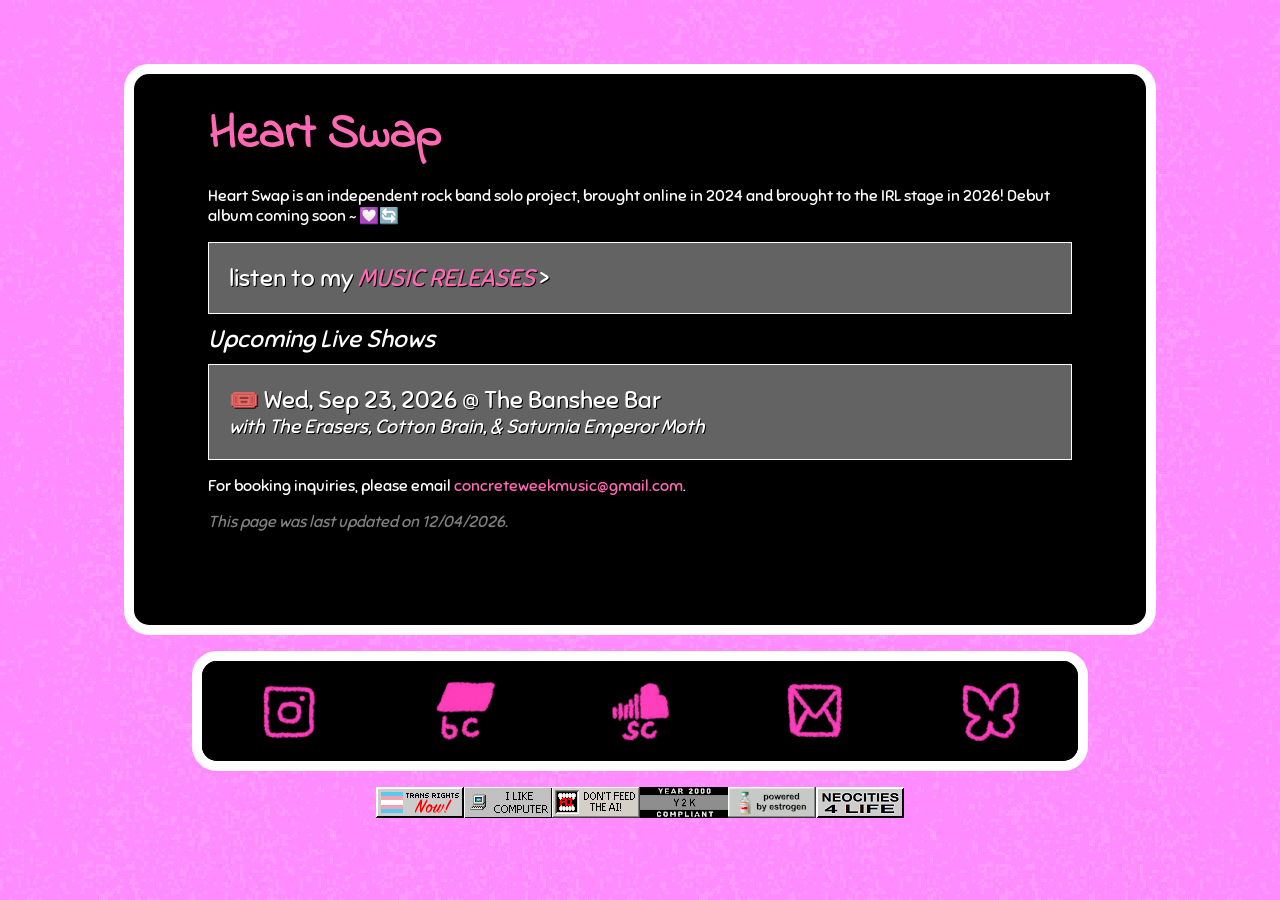
<file: index.html>
<!DOCTYPE html>
<html>

<head>
  <meta http-equiv="content-type" content="text/html; charset=UTF-8">
  <style></style>
  <meta charset="UTF-8">
  <meta name="viewport" content="width=device-width, initial-scale=1.0">
  <meta name="description" content="Heart Swap is an independent rock band project">
  <title>Heart Swap</title>
  <!-- The style.css file allows you to change the look of your web pages.
         If you include the next line in all your web pages, they will all share the same look.
         This makes it easier to make new pages for your site. -->
  <link href="./style.css" rel="stylesheet" type="text/css" media="all">
  <link rel="icon" href="assets/favicon.png" type="image/x-icon">
  <link rel="preconnect" href="https://fonts.googleapis.com">
  <link rel="preconnect" href="https://fonts.gstatic.com" crossorigin>
  <link
    href="https://fonts.googleapis.com/css2?family=Indie+Flower&family=Sniglet:wght@400;800&family=Sue+Ellen+Francisco&display=swap"
    rel="stylesheet">
</head>

<body>
  <div id="main">
    <div class="card">
      <h1><a href="index.html">Heart Swap</a></h1>

      <p>Heart Swap is an independent rock band solo project, brought online in 2024 and brought to the IRL stage in
        2026! Debut album coming soon ~ 💟🔄️</p>

      <a href="releases.html">
        <button class="nav">listen to my <i style="color:hotpink;">MUSIC RELEASES</i> ></button>
      </a>

      <!--
      <a href="presskit.html">
        <button class="nav">wanna see my <i style="color:hotpink;">PRESS KIT</i> ></button>
      </a>
      -->

      <div class="heading">Upcoming Live Shows</div>
      <a
        href="https://dice.fm/event/k62bep-the-erasers-saturnia-emperor-moth-heart-swap-and-cotton-brain-23rd-sep-the-banshee-san-diego-tickets">
        <button class="nav">🎟️ Wed, Sep 23, 2026 @ The Banshee Bar
          <br>
          <div class="subtitle">with The Erasers, Cotton Brain, & Saturnia Emperor Moth</div>
        </button>
      </a>

      <!--

      <div class="news">
        <div class="heading">News</div>

        <script type="module" src="https://cdn.jsdelivr.net/npm/bsky-embed/dist/bsky-embed.es.js" async></script>
        <bsky-embed 
          username="concreteweek.bsky.social" 
          mode="dark" 
          limit="3" 
          disable-images="true"
          disable-images="true"
          disable-videos="true"
          disable-autoplay="true"
        >
        </bsky-embed>

      </div>

      -->

      <div class="hide-on-mobile">
        <p>For booking inquiries, please email <a
            href="mailto:concreteweekmusic@gmail.com">concreteweekmusic@gmail.com</a>.</p>
        <p style="color: gray;"><i>
            <script>
              document.write("This page was last updated on ", document.lastModified.slice(0, 10), ".")
            </script>
          </i></p>
      </div>
    </div>
  </div>

  <footer>
    <ul>
      <div class="heading">Socials</div>
      <a title="Instagram" href="https://instagram.com/heartswap.band" title="Instagram">
        <li>
          <img class="social-icon" src="./assets/ig_icon.png" alt="instagram">
          <img class="social-animation" src="./assets/ig_icon.gif" alt="instagram">
        </li>
        <div class="social-title">Instagram</div>
      </a>
      <a title="Bandcamp" href="https://heartswap.bandcamp.com/">
        <li>
          <img class="social-icon" src="./assets/bc_icon.png" alt="bandcamp">
          <img class="social-animation" src="./assets/bc_icon.gif" alt="bandcamp">
        </li>
        <div class="social-title">Bandcamp</div>
      </a>
      <a title="Soundcloud" href="https://soundcloud.com/heartswap">
        <li>
          <img class="social-icon" src="./assets/sc_text_icon.png" alt="soundcloud">
          <img class="social-animation" src="./assets/sc_text_icon.gif" alt="soundcloud">
        </li>
        <div class="social-title">Soundcloud</div>
      </a>
      <a title="Email" href="mailto:concreteweekmusic@gmail.com">
        <li>
          <img class="social-icon" src="./assets/email_icon.png" alt="email">
          <img class="social-animation" src="./assets/email_icon.gif" alt="email">
        </li>
        <div class="social-title">Email</div>
      </a>
      <a title="Bluesky" href="https://bsky.app/profile/concreteweek.bsky.social">
        <li>
          <img class="social-icon" src="./assets/bs_icon.png" alt="bluesky">
          <img class="social-animation" src="./assets/bs_icon.gif" alt="bluesky">
        </li>
        <div class="social-title">Bluesky</div>
      </a>
    </ul>
  </footer>

  <div id="blinkies"><img src=".\assets\img\a42.png"><img src=".\assets\img\a104.jpg"><img src=".\assets\img\1.gif"><img
      src=".\assets\img\y2k_grayscale.png"><img src=".\assets\img\a84.gif"><a href="https://neocities.org"><img
        src=".\assets\img\a99.png"></a></div>

</body>

</html>
</file>
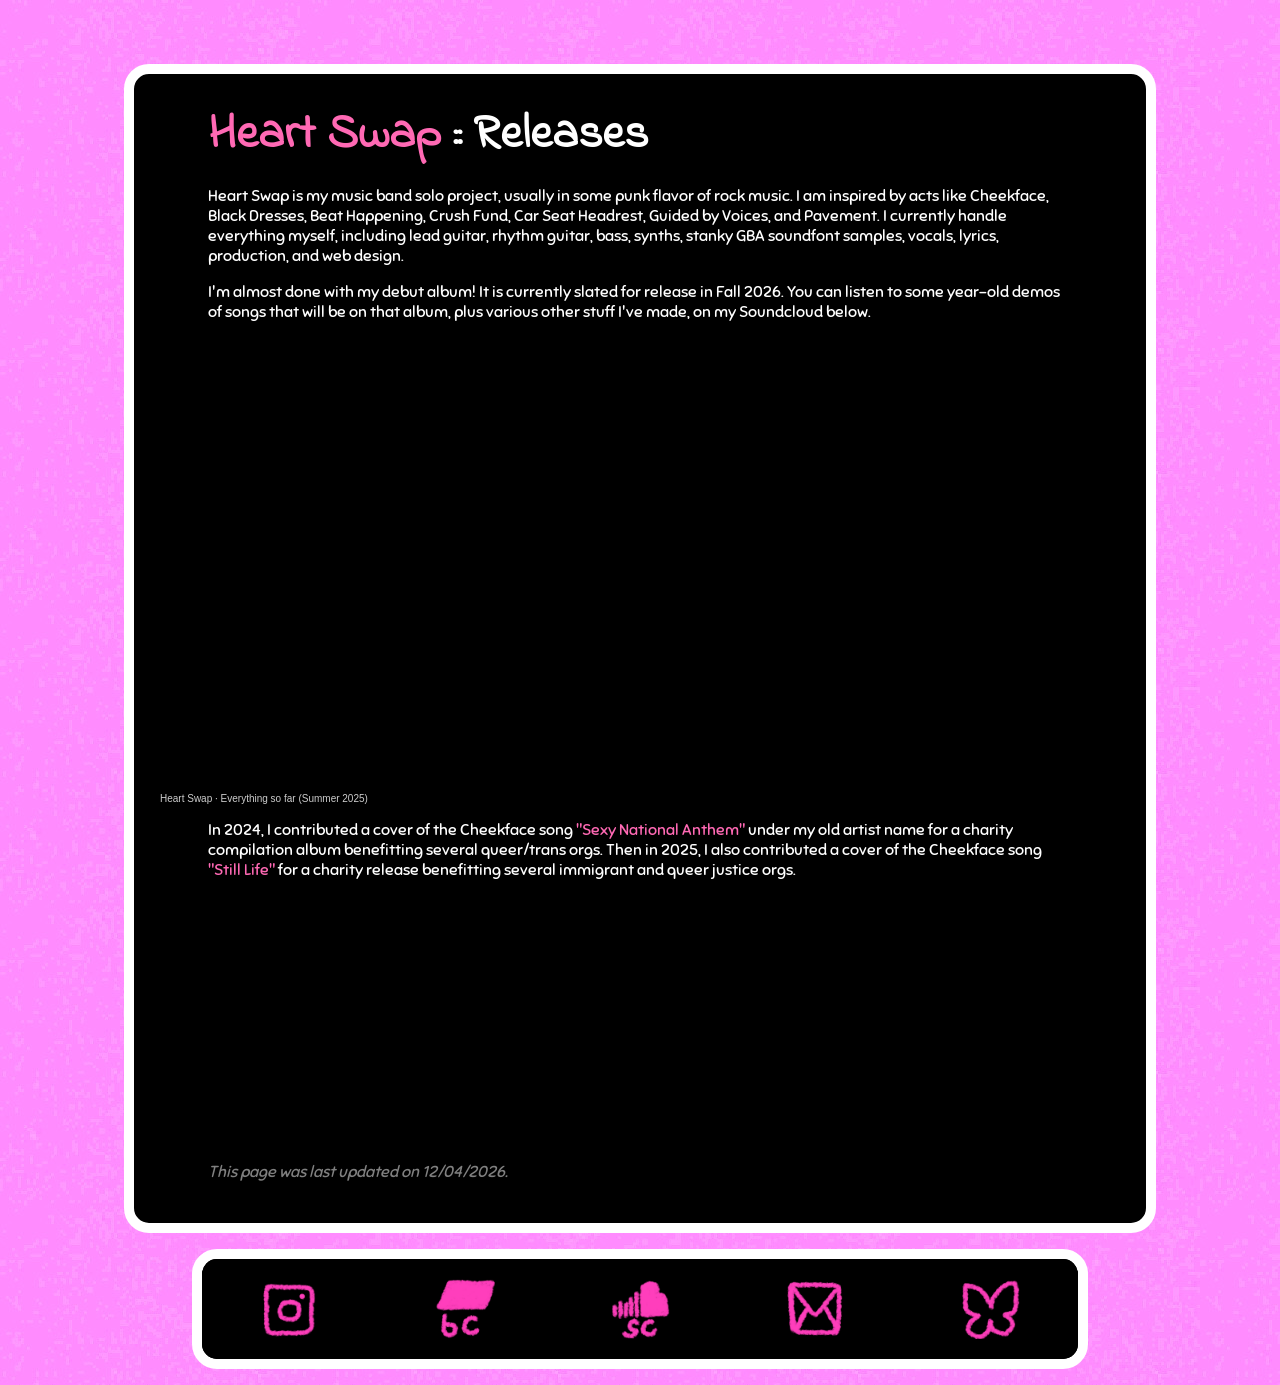
<file: releases.html>
<!DOCTYPE html>
<html>

<head>
  <meta http-equiv="content-type" content="text/html; charset=UTF-8">
  <style></style>
  <meta charset="UTF-8">
  <meta name="viewport" content="width=device-width, initial-scale=1.0">
  <meta name="description"
    content="Heart Swap is an independent rock band solo project, brought online in 2024. Most demo releases are being uploaded to soundcloud.com/concreteweek.">
  <title>Releases | Heart Swap</title>
  <!-- The style.css file allows you to change the look of your web pages.
         If you include the next line in all your web pages, they will all share the same look.
         This makes it easier to make new pages for your site. -->
  <link href="style.css" rel="stylesheet" type="text/css" media="all">
  <link rel="icon" href="assets/favicon.png" type="image/x-icon">
  <link rel="preconnect" href="https://fonts.googleapis.com">
  <link rel="preconnect" href="https://fonts.gstatic.com" crossorigin>
  <link
    href="https://fonts.googleapis.com/css2?family=Indie+Flower&family=Sniglet:wght@400;800&family=Sue+Ellen+Francisco&display=swap"
    rel="stylesheet">
</head>

<body>
  <div id="navbar"></div>
  <div id="main">
    <div class="card">
      <h1><a href="index.html">Heart Swap</a> :: Releases</h1>

      <p>Heart Swap is my music band solo project, usually in some punk flavor of rock music. I am inspired by
        acts like Cheekface, Black Dresses, Beat Happening, Crush Fund, Car Seat Headrest, Guided by Voices, and Pavement. I currently handle
        everything myself, including lead guitar, rhythm guitar, bass, synths, stanky GBA soundfont samples, vocals,
        lyrics, production, and web design.</p>

      <p>I'm almost done with my debut album! It is currently slated for release in Fall 2026. You can listen to some year-old demos of songs that will be on that album, plus various other stuff I've made, on my Soundcloud below.</p>

      <iframe width="100%" height="450" scrolling="no" frameborder="no" allow="autoplay"
        src="https://w.soundcloud.com/player/?url=https%3A//api.soundcloud.com/playlists/2057130963&color=%23ff5500&auto_play=false&hide_related=true"></iframe>
      <div
        style="font-size: 10px; color: #cccccc;line-break: anywhere;word-break: normal;overflow: hidden;white-space: nowrap;text-overflow: ellipsis; font-family: Interstate,Lucida Grande,Lucida Sans Unicode,Lucida Sans,Garuda,Verdana,Tahoma,sans-serif;font-weight: 100;">
        <a href="https://soundcloud.com/concreteweek" title="Heart Swap" target="_blank"
          style="color: #cccccc; text-decoration: none;">Heart Swap</a> · <a
          href="https://soundcloud.com/concreteweek/sets/summer-2025" title="Everything so far (Summer 2025)"
          target="_blank" style="color: #cccccc; text-decoration: none;">Everything so far (Summer 2025)</a>
      </div>

      <p>In 2024, I contributed a cover of the Cheekface song <a
          href="https://soundcloud.com/cheekface/sexy-national-anthem">"Sexy National Anthem"</a> under my old artist name for a charity
        compilation album benefitting several queer/trans orgs. Then in 2025, I also contributed a cover of the
        Cheekface song <a href="https://soundcloud.com/cheekface/still-life">"Still Life"</a> for a charity release
        benefitting several immigrant and queer justice orgs.</p>

      <iframe style="border: 0; width: 100%; height: 120px"
        src="https://bandcamp.com/EmbeddedPlayer/album=2506556349/size=large/bgcol=333333/linkcol=FF69B4/tracklist=false/artwork=small/track=3207782320/transparent=true/"
        seamless><a href="https://cheekcordcharitycomp.bandcamp.com/album/fuck-all-the-transphobes">Fuck All The
          Transphobes by Cheekcord Charity Comp</a></iframe>

      <iframe style="border: 0; width: 100%; height: 120px;"
        src="https://bandcamp.com/EmbeddedPlayer/album=1267436836/size=large/bgcol=333333/linkcol=fe7eaf/tracklist=false/artwork=small/track=1643568905/transparent=true/"
        seamless><a
          href="https://cheekcordcharitycomp.bandcamp.com/album/a-formation-of-clouds-that-spells-out-abolish-i-c-e">A
          Formation of Clouds That Spells Out Abolish I.C.E. by Heart Swap</a></iframe>

      <p style="color: gray;"><i>
          <script>
            document.write("This page was last updated on ", document.lastModified.slice(0, 10), ".")
          </script>
        </i></p>
    </div>
  </div>

  <!-- orange e99708; hotpink FF69B4 -->

  <footer>
    <ul>
      <div class="heading">Socials</div>
      <a title="Instagram" href="https://instagram.com/heartswap.band" title="Instagram">
        <li>
          <img class="social-icon" src="./assets/ig_icon.png" alt="instagram">
          <img class="social-animation" src="./assets/ig_icon.gif" alt="instagram">
        </li>
        <div class="social-title">Instagram</div>
      </a>
      <a title="Bandcamp" href="https://heartswap.bandcamp.com/">
        <li>
          <img class="social-icon" src="./assets/bc_icon.png" alt="bandcamp">
          <img class="social-animation" src="./assets/bc_icon.gif" alt="bandcamp">
        </li>
        <div class="social-title">Bandcamp</div>
      </a>
      <a title="Soundcloud" href="https://soundcloud.com/heartswap">
        <li>
          <img class="social-icon" src="./assets/sc_text_icon.png" alt="soundcloud">
          <img class="social-animation" src="./assets/sc_text_icon.gif" alt="soundcloud">
        </li>
        <div class="social-title">Soundcloud</div>
      </a>
      <a title="Email" href="mailto:concreteweekmusic@gmail.com">
        <li>
          <img class="social-icon" src="./assets/email_icon.png" alt="email">
          <img class="social-animation" src="./assets/email_icon.gif" alt="email">
        </li>
        <div class="social-title">Email</div>
      </a>
      <a title="Bluesky" href="https://bsky.app/profile/concreteweek.bsky.social">
        <li>
          <img class="social-icon" src="./assets/bs_icon.png" alt="bluesky">
          <img class="social-animation" src="./assets/bs_icon.gif" alt="bluesky">
        </li>
        <div class="social-title">Bluesky</div>
      </a>
    </ul>
  </footer>

</body>

</html>
</file>
<file: style.css>
/* CSS is how you can add style to your website, such as colors, fonts, and positioning of your
   HTML content. To learn how to do something, just try searching Google for questions like
   "how to change link color." */

/* Colors */

html {
  cursor: url("./assets/cursor.png"), default;
}

body {
  background-color: hotpink;
}

.nav,
footer a,
.collapsible:not(:hover) {
  background-color: rgb(99, 99, 99);
}

a:hover {}

a {
  color: hotpink;
}

.card,
footer ul {
  background-color: black;
}

.nav:hover,
footer a:hover,
button:hover {
  text-shadow: 2px 1px black;
  background-color: #0096c4;
}

/* Fonts */
@import url('https://fonts.googleapis.com/css2?family=Indie+Flower&family=Sue+Ellen+Francisco&display=swap');

.indie-flower-regular {
  font-family: "Indie Flower", cursive;
  font-weight: 400;
  font-style: normal;
}

.sue-ellen-francisco-regular {
  font-family: "Sue Ellen Francisco", cursive;
  font-weight: 400;
  font-style: normal;
}

.sniglet-regular {
  font-family: "Sniglet", system-ui;
  font-weight: 400;
  font-style: normal;
}

.sniglet-extrabold {
  font-family: "Sniglet", system-ui;
  font-weight: 800;
  font-style: normal;
}

h1 {
  font-family: "Indie Flower", "Sue Ellen Francisco", "Trebuchet MS", cursive, sans-serif;
}

body,
button {
  font-family: "Sniglet", "Comic Sans MS", Consolas, sans-serif;
}

button {
  text-shadow: 1px 1px black;
}

.subtitle {
  font-style: italic;
  font-size: .8em;
}

/* Other Stuff */

#main {
  padding-top: 5%;
}

.card {
  margin: auto;
  border: white 2px solid;
}

.card p {
  margin-left: 5%;
  margin-right: 5%;
}

h1 {
  text-align: center;
  font-size: 3em;
}

body {
  color: white;
  margin: 0;
  height: 100%;
}

.nav {
  display: block;
  width: 90%;
  margin-left: 5%;
  cursor: pointer;
  border: white solid 1px;
  padding: 20px;
  margin-bottom: 10px;
  font-size: 150%;
  text-align: center;
  color: white;
  transition: transform .2s, box-shadow .2s;

}

.nav:hover {
  transform: scale(1.05);
  box-shadow: 0 0 8px white;
}

.collapsible {
  width: 80%;
  cursor: pointer;
  padding: 20px;
  margin: auto;
  text-align: center;
  font-size: 200%;
  color: white;
}

.collapsible:after {
  content: "\002B";
  font-weight: bold;
  float: right;
}

.active:after {
  content: "\2212";
}

.content {
  float: right;
  display: inline;
  overflow: hidden;
  margin-bottom: 30px;
  max-height: 0;
  overflow: hidden;
  transition: max-height 0.2s ease-out;
}

a {
  text-decoration: none;
}

a:hover {
  font-weight: bold;
}

body .card img {
  width: 100%;
}

table {
  width: 100%;
  border-collapse: collapse;
  border: 1px solid white;
  text-align: left;
  counter-reset: rowNumber;
}

/* Empty top left corner */
table thead tr::before {
  display: table-cell;
  content: " ";
}

/* Numbered table rows */
table tbody tr::before {
  display: table-cell;
  counter-increment: rowNumber;
  content: counter(rowNumber) ".";
  padding: .5em .3em .5em;
  text-align: right;
}

table tr {
  text-align: center;
  padding: .5em .3em .5em;
}

table td:nth-child(even) {
  background-color: #292929;
}

footer a {
  text-align: center;
}

footer a:hover .social-icon {
  display: none;
  position: relative;
}

footer a:not(:hover) .social-animation {
  display: none;
  position: relative;
}

footer ul {
  list-style: none;
  padding: 0;
}

footer img {
  width: 60px;
}

.social-title,
.heading {
  margin: auto;
  text-align: center;
  font-size: 200%;
}

@media screen and (min-width:320px) {
  /* smartphones, iPhone, portrait 480x320 phones */

  h1 {
    text-align: center;
  }

  body {
    background-image: url(assets/background11.jpg);
    background-color: black;
  }

  .card {
    width: 90%;
    padding-top: 2%;
    border: none;
    background: none;
    margin-top: none;
    min-height: auto;
  }

  #blinkies {
    display: none;
  }

  footer ul {
    list-style-type: none;
    display: inline;
  }

  footer a {
    display: flex;
    width: 80%;
    height: 100px;
    margin: 0 auto 20px auto;
    border: white solid 1px;
    transition: transform .2s, box-shadow .2s;
  }

  footer a:hover {
    transform: scale(1.05);
    box-shadow: 0 0 8px white;
  }

  footer li {
    padding: 20px;
  }

  .heading {
    font-style: italic;
    font-size: x-large;
    text-align: center;
    margin-bottom: 10px;
  }

  .hide-on-mobile {
    display: none;
  }

  .news {
    display: none;
  }

}

@media screen and (min-width:481px) {
  /* portrait e-readers (Nook/Kindle), smaller tablets @ 600 or @ 640 wide. */
}

@media screen and (min-width:641px) {
  /* portrait tablets, portrait iPad, landscape e-readers, landscape 800x480 or 854x480 phones */
}

@media screen and (min-width:961px) {
  /* tablet, landscape iPad, lo-res laptops ands desktops */


  body {
    background-image: url(./assets/background4.jpg);
  }

  /*
        body::after {
          content: '';
          display: block;
          height: 100px;
        }
          */

  .card {
    width: 75%;
    padding: 2%;
    border: white 10px solid;
    border-radius: 25px;
    background-color: black;
    margin-bottom: 10px;
    min-height: 500px;
  }

  .card h1 {
    text-align: left;
    margin: 0 5% 0;
  }

  .card .nav {
    text-align: left;
  }

  #blinkies {
    display: flex;
    justify-content: center;
    align-items: center;
  }

  #blinkies img,
  #blinkies a {
    height: 31px;
  }

  footer {
    width: 70%;
    margin: auto;
  }

  footer ul {
    padding: 0;
    display: flex;
    border: 10px solid white;
    border-radius: 25px;
  }

  footer li {
    height: auto;
  }

  footer a {
    border-radius: 15px;
    border: none;
    width: 20%;
    margin: auto;
    background-color: black;
    justify-content: center;
    transition: none;
  }

  /* along bottom of page

  body {
    position: relative;
    height: 100vh;
  }

  footer ul {
    border-top: 2px solid white;
    margin-bottom: 0;
    padding: 0;
    bottom: 0;
    width: 100%;
    font-family: Consolas;
    position: absolute;
    display: flex;
  }

  footer li {
    height: auto;
  }

  footer a {
    border: none;
    width: 20%;
    margin: auto;
    background-color: black;
    justify-content: center;
    transition: none;
  }

  */

  footer a:hover {
    transform: none;
    box-shadow: none;
  }

  .heading {
    font-style: italic;
    font-size: x-large;
    margin-left: 5%;
    text-align: left;
  }

  .news {
    display: block;
  }

  /*
        footer {
          border-top: 2px solid white;
          padding: 0;
          margin-top: 50px;
          width:100%;
          vertical-align: middle;
          font-family: Consolas;
          position: absolute;
         
        }



        footer ul {
          list-style-type: none;
          padding: 0;
          margin: 0;
        }

        footer ul li {
          display: inline;
          float: left;
          padding: 0;
          margin: auto;
          line-height: 5em;

          width: 20%;

          text-align: center;
          border: none;
        }

        */

  footer .social-title,
  footer .heading {
    display: none;
  }

  /*

        footer li + li::before {
          content: " | ";
        }

        */

  footer li div {
    display: none;
  }

  .hide-on-mobile {
    display: block;
  }

}


@media screen and (min-width:1025px) {
  /* big landscape tablets, laptops, and desktops */
}

@media screen and (min-width:1281px) {
  /* hi-res laptops and desktops */
}
</file>
